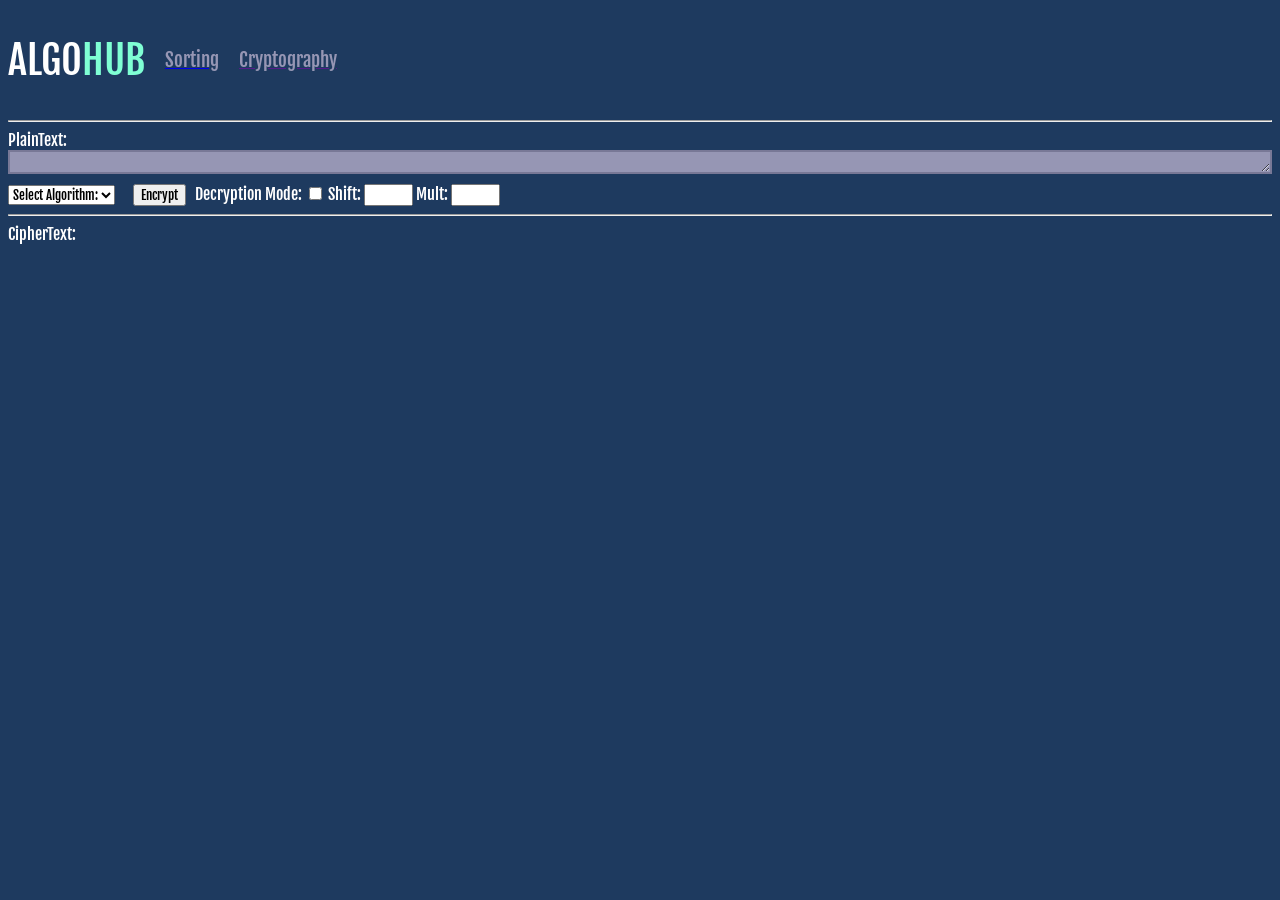
<file: crypto-index.html>
<!DOCTYPE html>
<html lang="en">
<head>
  <meta charset="UTF-8">
  <meta name="viewport" content="width=device-width, initial-scale=1.0">
  <title>AlgoHub</title>
  <link rel="stylesheet" href="crypto-style.css">
</head>
<body>
  <header>
    <h1 style="color:white">ALGO<span style="color:aquamarine">HUB</span></h1>
    <a href="sort-index.html"><h3 class="header-text">Sorting</h3></a>
    <a href=""><h3 class="header-text">Cryptography</h3></a>
  </header>
  <hr>
  <label for="plaintext" id="plain-label">PlainText:</label>
  <textarea id="plaintext"></textarea>
  <div id="config">
    <select id="algorithms">
      <option selected disabled>Select Algorithm:</option>
      <option id="caesar-cipher" value="caesar">Caesar Cipher</option>
    </select>
    
    <button id="encrypt-button">Encrypt</button>
    <label for="encryptSwap">Decryption Mode:</label>
    <input id="encryptSwap" type="checkbox">

    <label>Shift:</label>
    <input id="caesarShift" type="number" min="0" max="25"></input>
    
    <label>Mult:</label>
    <input id="affineShift" type="number" min="0" max="25"></input>
  </div>
  <hr></hr>
  <label for="ciphertext" id="cipher-label">CipherText:</label>
  <h3 id="ciphertext"></h3>
  <script src="crypto-code.js"></script>
</body>
</html>
</file>
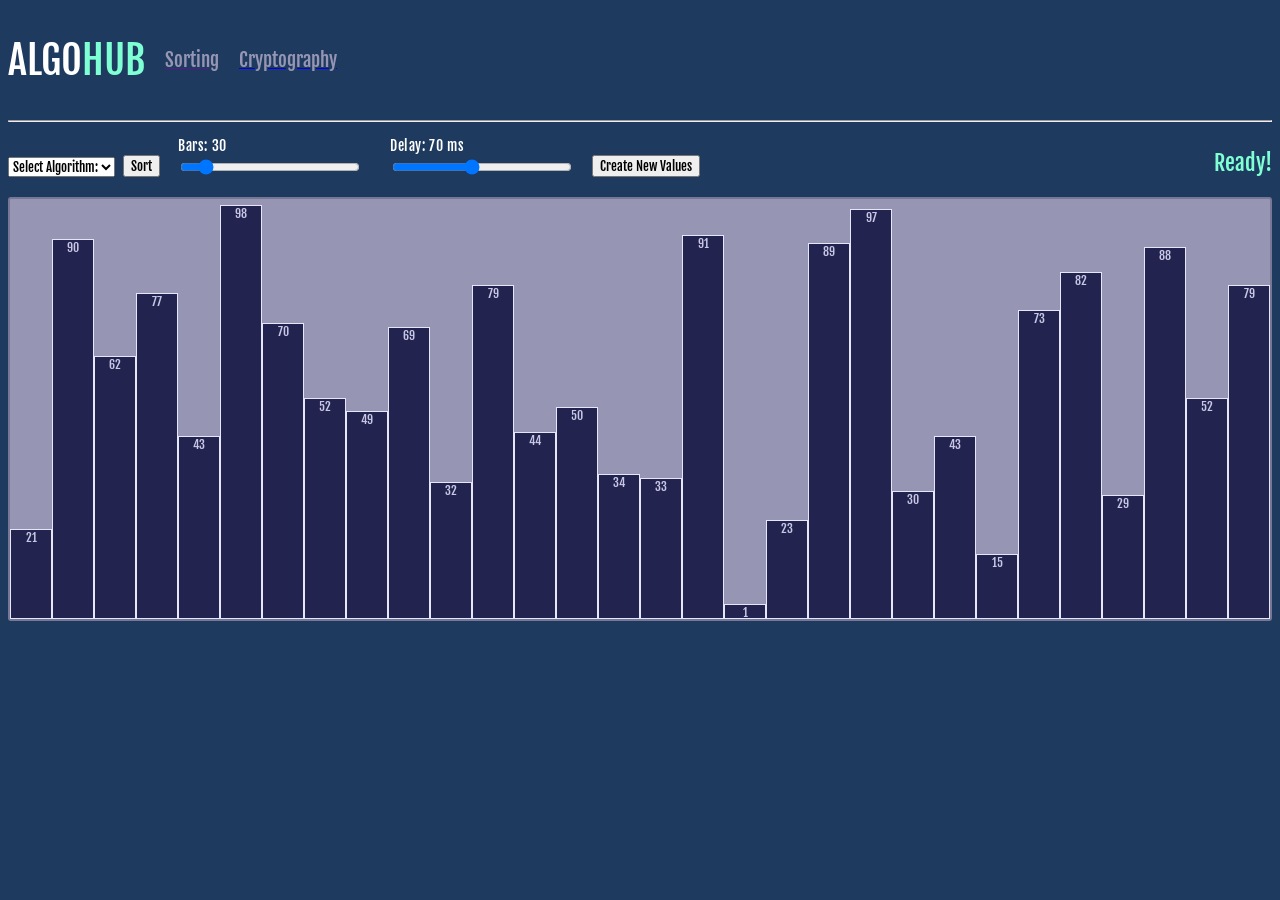
<file: sort-index.html>
<!DOCTYPE html>
<html lang="en">
<head>
  <meta charset="UTF-8">
  <meta name="viewport" content="width=device-width, initial-scale=1.0">
  <title>AlgoHub</title>
  <link rel="stylesheet" href="sort-style.css">
</head>
<body>
  <header>
    <h1 style="color:white">ALGO<span style="color:aquamarine">HUB</span></h1>
    <a href=""><h3 class="header-text">Sorting</h3></a>
    <a href="crypto-index.html"><h3 class="header-text">Cryptography</h3></a>
  </header>
  <hr>
  <div id="config">
    <select id="algorithms">
      <option selected disabled>Select Algorithm:</option>
      <option id="bubble-sort" value="bubble">Bubble Sort</option>
      <option id="insertion-sort" value="insert">Insertion Sort</option>
      <option id="selection-sort" value="select">Selection Sort</option>
      <option id="merge-sort" value="merge">Merge Sort</option>
      <option id="quick-sort" value="quick">Quick Sort</option>
      <option id="heap-sort" value="heap">Heap Sort</option>
      <option id="bucket-sort" value="bucket">Bucket Sort</option>
      <option id="radix-sort" value="radix">Radix Sort</option>
      <option id="bogo-sort" value="bogo">Bogo Sort</option>
    </select>

    <button id="chosen-sort">Sort</button>
    <div class="slider">
      <label id="bar-count-label" for="bar-slider">Bars: 30</label>
      <input id="bar-slider" type="range" value="30" min="3" max="250" step="1">
    </div>
    <div class="slider">
      <label id="speed-label" for="speed-slider">Delay: 70 ms</label>
      <input id="speed-slider" type="range" value="70" min="0" max="160" step="5">
    </div>
    <div id="bucket-slider-container" class="slider hidden">
      <label id="bucket-label" for="bucket-slider">Buckets: 5</label>
      <input id="bucket-slider" type="range" value="5" min="2" max="12" step="1">
    </div>
    <div id="radix-slider-container" class="slider hidden">
      <label id="radix-exp-label" for="radix-exp-slider">Exponent: 2</label>
      <input id="radix-exp-slider" type="range" value="2" min="2" max="10" step="1">
    </div>
    <button id="btn-generate">Create New Values</button>

    <div id="timer-config">
      <h2 id="timer">Ready!</h2>
    </div>
  </div>
  
  <div id="container"></div>
  <div id="bucketContainer"></div>
  
  <script src="sort-code.js"></script>
</body>
</html>
</file>
<file: crypto-style.css>
@import url('https://fonts.googleapis.com/css2?family=Fjalla+One&display=swap');

*{
  font-family: "Fjalla One", sans-serif;
  font-weight: 400;
  font-style: normal;
}


body {
  background-color: rgb(30, 58, 95);
}

header {
  display: flex;
  align-items: center;
  gap: 20px;
}

.header-text {
  color: rgb(150, 150, 180);
}

.header-text:hover {
  color: white;
  cursor:pointer;
}

hr {
  color: rgb(120, 120, 150);
}

label {
  font-size: 16px;
  color: white;
}

h1 {
  font-size: 250%;
}

textarea {
  border: 2px solid rgb(120, 120, 150);
  background-color: rgb(150, 150, 180);
  color: rgb(30, 58, 95);
  width: 99.4%;
  max-width: 99.4%;
  height: 16px;
  max-height: 48px;
  margin-bottom: 6px;
  text-transform: uppercase;
}

#algorithms {
  margin-right: 15px;
}

#ciphertext {
  color: silver;
}

#encrypt-button {
  margin-right: 6px;
}
</file>
<file: sort-style.css>
@import url('https://fonts.googleapis.com/css2?family=Fjalla+One&display=swap');

*{
  font-family: "Fjalla One", sans-serif;
  font-weight: 400;
  font-style: normal;
}


body {
  background-color: rgb(30, 58, 95);
}

header {
  display: flex;
  align-items: center;
  gap: 20px;
}

.header-text {
  color: rgb(150, 150, 180);
}

.header-text:hover {
  color: white;
  cursor:pointer;
}

#container{
  display: flex;
  border: 2px solid rgb(120, 120, 150);
  background-color: rgb(150, 150, 180);
  width: 100% - 6;
  height: 420px;
  border-radius: 3px;
  margin-top: 10px;
  transition: height 0.5s ease, transform 0.5s ease;
}

.bar {
  margin-top: auto;
  background-color: rgb(35,35,80);
  border: 1px solid lavender;
  color: rgb(200, 200, 230);
  width: 56px;
  text-align: center;
  align-items: center;
  font-size: 12px;
}

hr {
  color: rgb(120, 120, 150);
}

label {
  font-size: 12px;
}

h1 {
  font-size: 250%;
}

#config {
  display: flex;
  flex-wrap: wrap;
  gap: 0.5rem;
  align-items: flex-end;
  margin-bottom: 1.25rem;
}

#timer-config {
  margin-left: auto;
}

#timer {
  height: 10px;
  font-size: 140%;
  color: aquamarine;
}

.slider {
  display: flex;
  flex-direction: column;
  gap: .6rem;
  margin-left: 10px;
  margin-right: 10px;
}

.hidden {
  display: none;
}

.slider label {
  font-size: .85rem;
  color: white;
  height: 10px;
  letter-spacing: .045em;
}

input[type="range"] {
  width: 180px;
}

.swapping {
  background-color: red;
  color: silver;
}

.comparing {
  background-color: rgb(188, 135, 32);
  color: silver;
}

#bucketContainer {
  display: flex;
  flex-direction: row;
  align-items: flex-end;
  gap: 8px;

  margin-top: 15px;
  overflow: hidden;
  padding: 10px;
  border-radius: 3px;
}

.bucket {
  display: flex;
  flex-direction: row;
  justify-content: flex-end;
  align-items: center;
  overflow-x: hidden;
  overflow-y: hidden;
  

  background: lavender;
  border: 1px solid #aaa;
  height: 85px;
}
</file>
